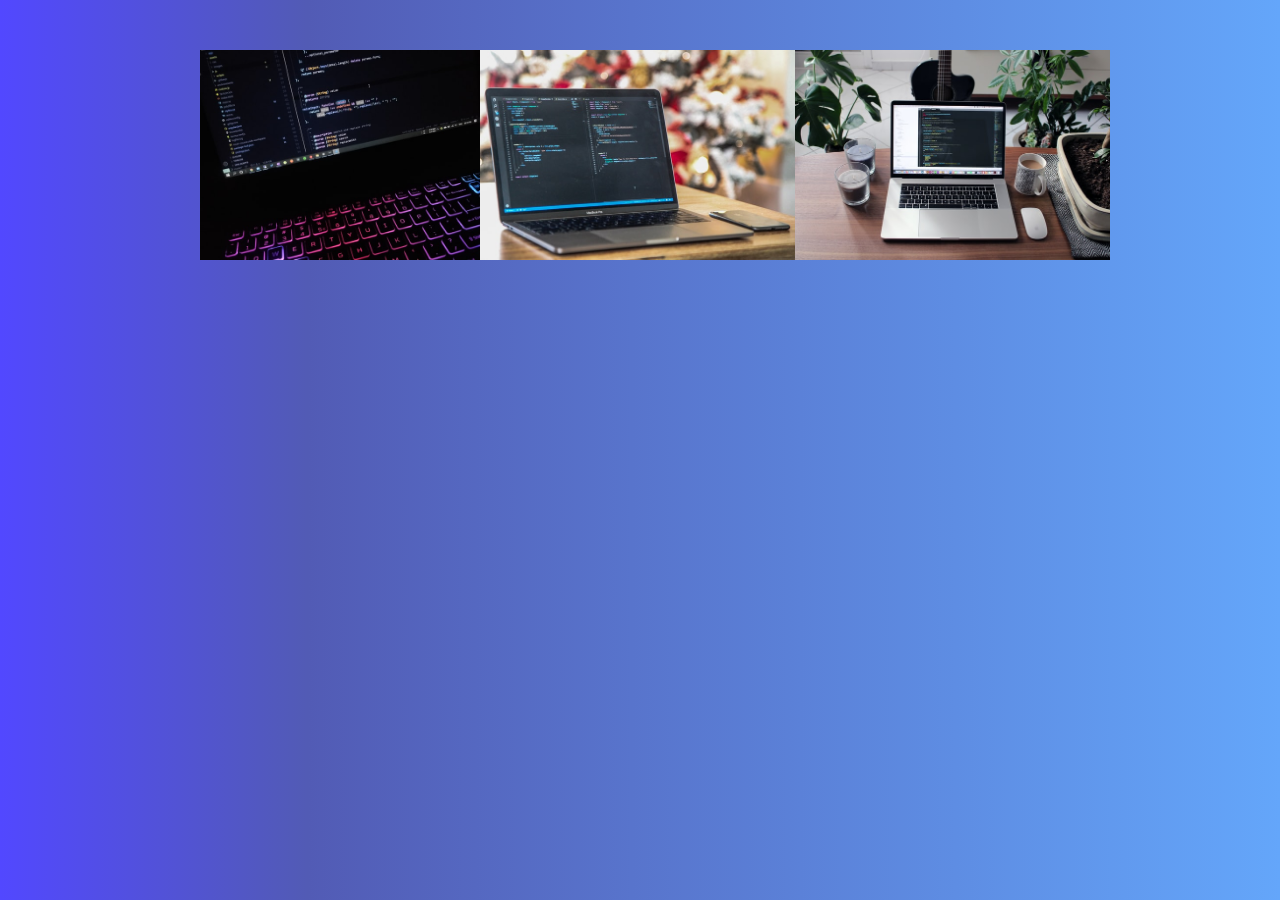
<file: Task-1/index.html>
<!DOCTYPE html>
<html lang="en">

<head>
    <meta charset="UTF-8">
    <meta name="viewport" content="width=device-width, initial-scale=1.0">
    <title>Task-1</title>
    <link rel="stylesheet" href="style.css">
</head>

<body>
    <div class="small-box">
        <img src="small/01.jpg" alt="image" id="first-img" height="210">
        <img src="small/02.jpg" alt="image" id="second-img" height="210">
        <img src="small/03.jpg" alt="image" id="third-img" height="210">
    </div>
    <div class="big-box">
        <img src="big/02.jpg" alt="image" id="second-big-img" height="600px">
        <img src="big/03.jpg" alt="image" id="third-big-img" height="600px">
    </div>

    <script src="script.js"></script>
</body>

</html>
</file>
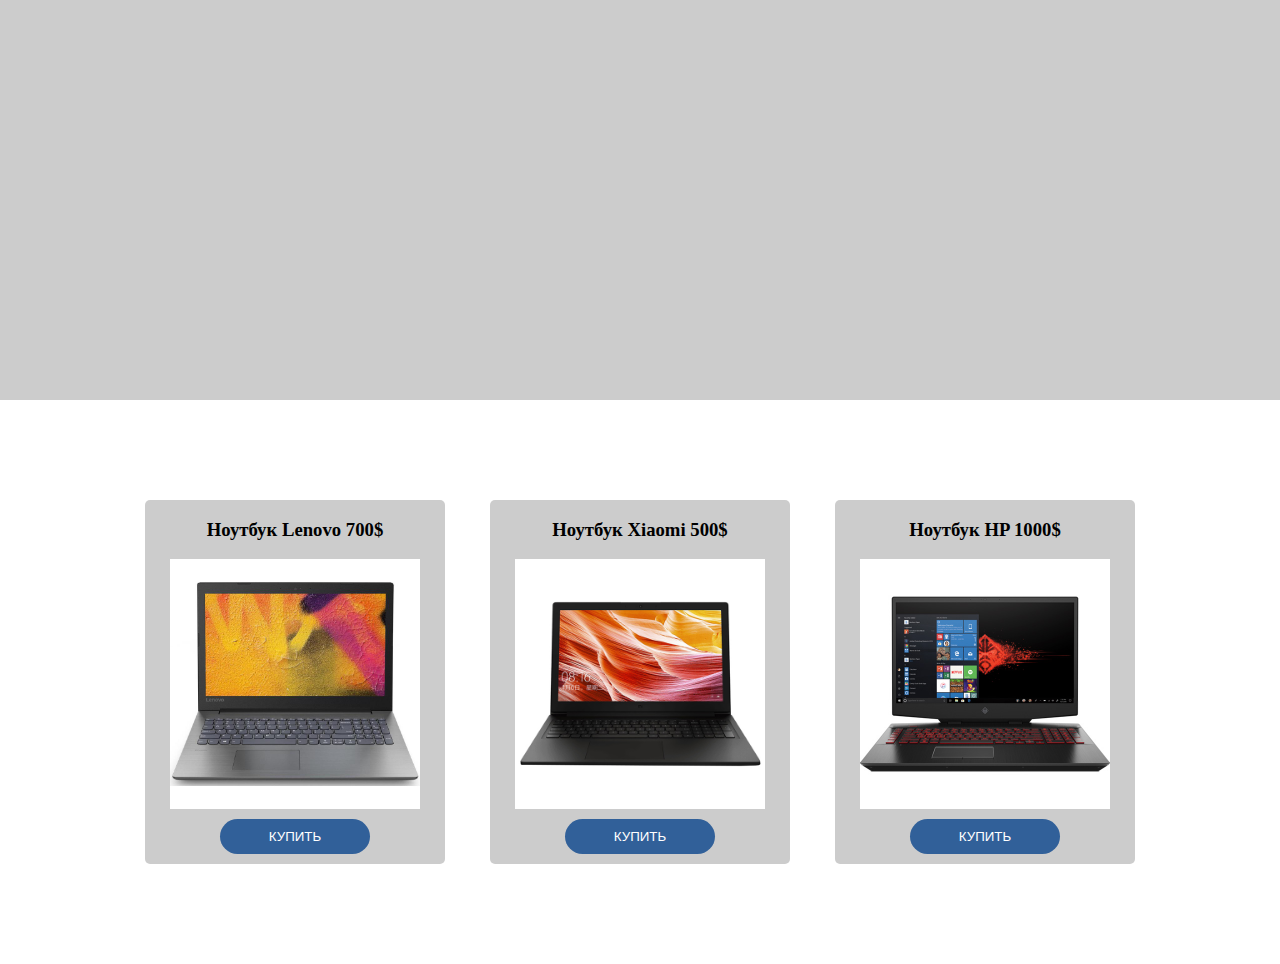
<file: Task-2/1 вариант/index.html>
<!DOCTYPE html>
<html lang="en">

<head>
    <meta charset="UTF-8">
    <meta name="viewport" content="width=device-width, initial-scale=1.0">
    <title>Task-2</title>
    <link rel="stylesheet" href="style.css">
</head>

<body>
    <div class="basket"></div>
    <div class="cards-box">
        <div class="card">
            <h3>Ноутбук Lenovo 700$</h3>
            <img src="img/lenovo.jpg" alt="product_image" class="card-img">
            <button id='lenovo-btn'>купить</button>
        </div>
        <div class="card">
            <h3>Ноутбук Xiaomi 500$</h3>
            <img src="img/Xiaomi.jpg" alt="product_image" class="card-img">
            <button id='xiaomi-btn'>купить</button>
        </div>
        <div class="card">
            <h3>Ноутбук HP 1000$</h3>
            <img src="img/HP.jpg" alt="product_image" class="card-img">
            <button id='hp-btn'>купить</button>
        </div>
    </div>

    <script src="script.js"></script>
</body>

</html>
</file>
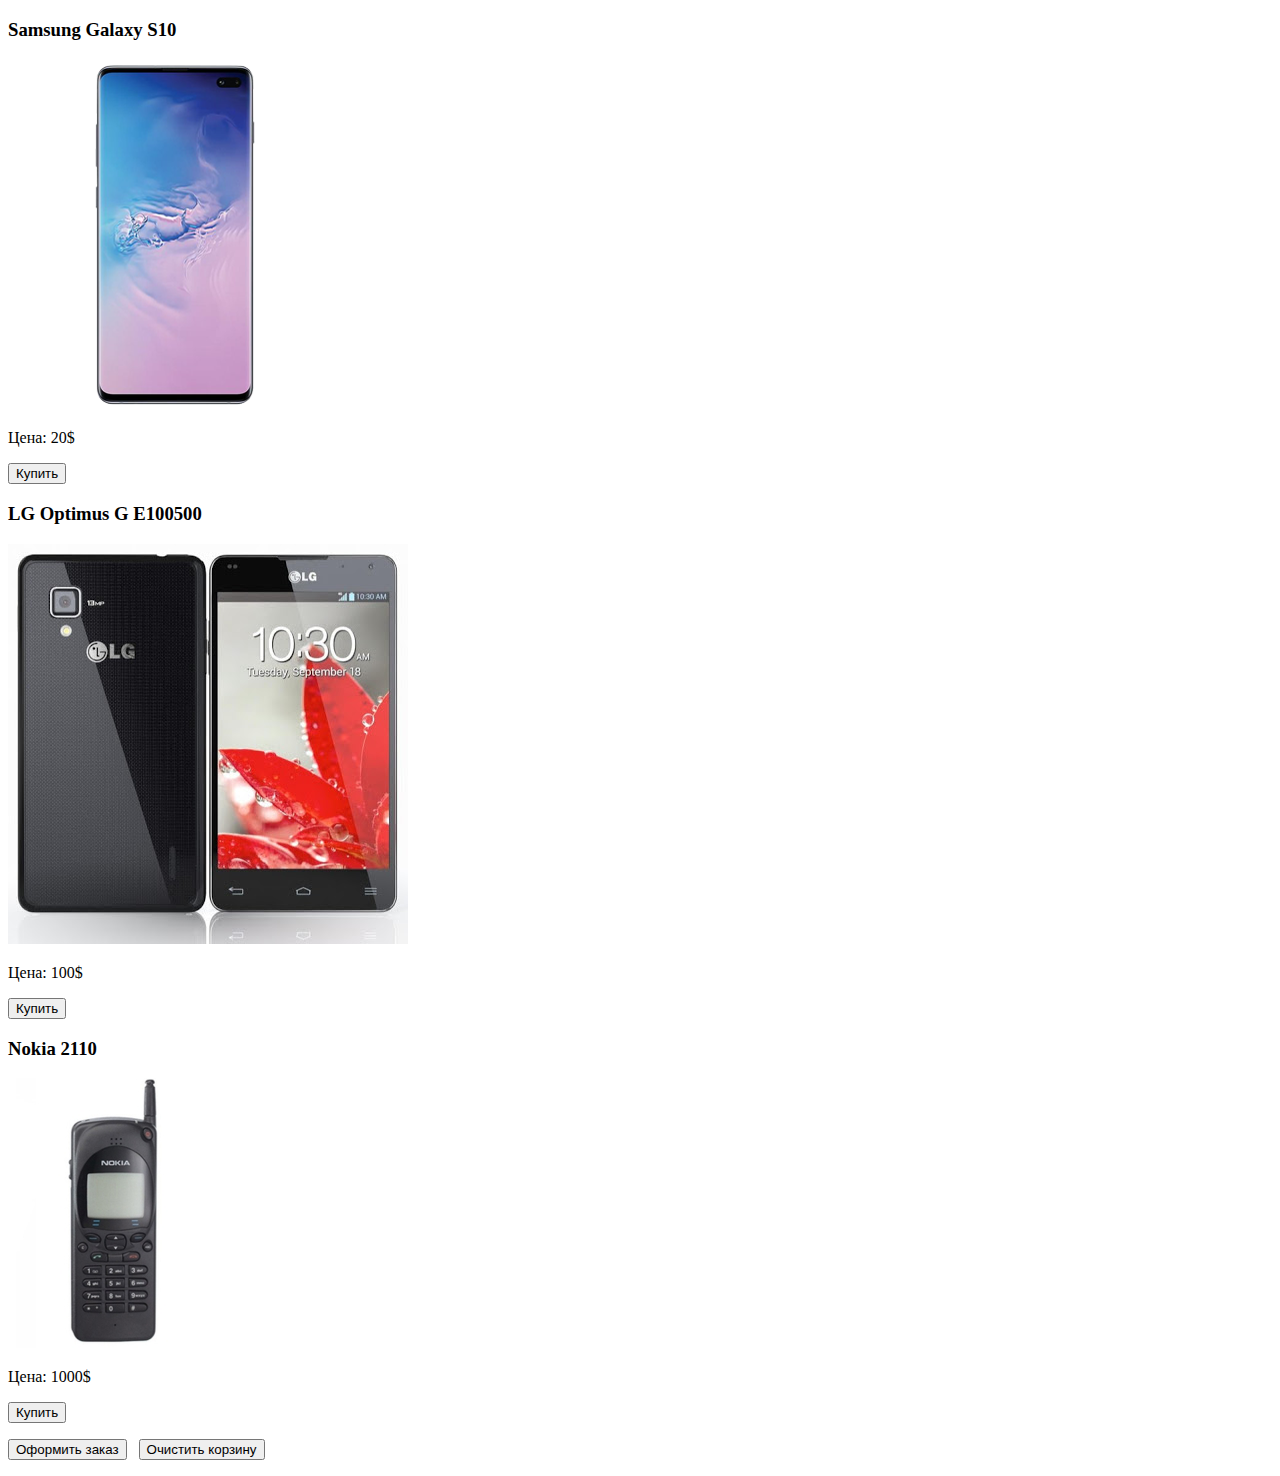
<file: Task-2/2 вариант/index.html>
<!doctype html>
<html>

<head>
	<meta charset="utf-8">
	<meta name="viewport" content="width=device-width, initial-scale=1.0">
	<title>Корзина</title>
	<link rel="stylesheet" href="style.css">
</head>

<body>
	<div id="wrapper">
		<div id="cart_content"></div>
		<div class="cards-box">
			<div class="item_box">
				<h3 class="item_title">Samsung Galaxy S10</h3>
				<img src="img/S10.png" alt="image">
				<p>Цена: <span class="item_price">20</span>$</p>
				<button class="add_item" data-id="7">Купить</button>
			</div>
			<div class="item_box">
				<h3 class="item_title">LG Optimus G E100500</h3>
				<img src="img/LG.jpg" alt="image">
				<p>Цена: <span class="item_price">100</span>$</p>
				<button class="add_item" data-id="2">Купить</button>
			</div>
			<div class="item_box">
				<h3 class="item_title">Nokia 2110</h3>
				<img src="img/nokia.jpg" alt="image">
				<p>Цена: <span class="item_price">1000</span>$</p>
				<button class="add_item" data-id="5">Купить</button>
			</div>
		</div>

		<p><button id="checkout">Оформить заказ</button> &nbsp; <button id="clear_cart">Очистить корзину</button></p>
		
	</div>
	<script src="script.js"></script>
</body>

</html>
</file>
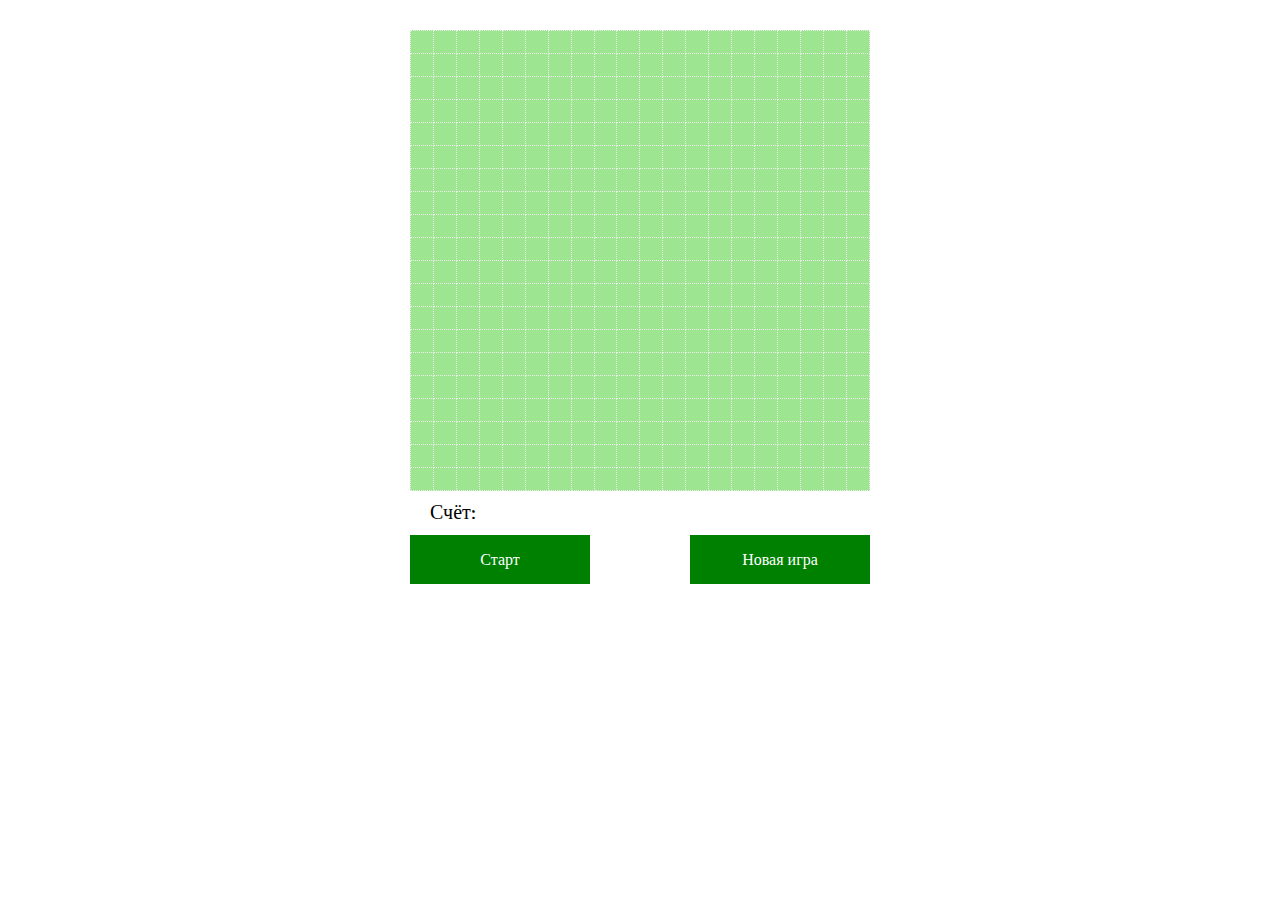
<file: lesson7.html>
<!DOCTYPE html>
<html lang="en">

<head>
    <meta charset="UTF-8">
    <title>Snake</title>
    <link rel="stylesheet" href="lesson7.css">
    <link href="https://fonts.googleapis.com/css2?family=Itim&display=swap" rel="stylesheet">
</head>

<body>
    <div class="wrap">
        <div id="snake-field"></div>
        <p id="game-result">Счёт: <span id="game-score"></span></p>
        <div class="buttons">
            <div id="snake-start">Старт</div>
            <div id="snake-renew">Новая игра</div>
        </div>
    </div>

    <script src="lesson7.js"></script>
</body>

</html>
</file>
<file: Task-1/style.css>
body {
    margin: 0;
    padding: 50px 200px;
    background: rgb(82, 72, 255);
    background: linear-gradient(90deg, rgba(82, 72, 255, 1) 0%, rgba(82, 91, 181, 1) 24%, rgba(100, 166, 250, 1) 100%);
}

.small-box {
    display: flex;
    justify-content: space-around;
    margin: 0 0 50px 0;
}

#first-img:hover {
    filter: brightness(80%);
}

#second-img {
    display: block;
    width: 320px;
    height: 210px;
}

#second-img:hover {
    filter: brightness(80%);
}

#third-img {
    display: block;
    width: 320px;
    height: 210px;
}

#third-img:hover {
    filter: brightness(80%);
}

#second-big-img {
    display: block;
    width: 900px;
    height: 600px;
    margin: 0 auto;
    display: none;
}

#third-big-img {
    display: block;
    width: 900px;
    height: 600px;
    margin: 0 auto;
    display: none;
}
</file>
<file: Task-2/1 вариант/style.css>
body {
    margin: 0;
    padding: 0;
}

p {
    margin: 0 0 10px 0;
    padding: 0;
}

.basket {
    min-height: 200px;
    background-color: #ccc;
    padding: 100px;
}

.cards-box {
    display: flex;
    justify-content: space-evenly;
    padding: 100px;
}

.card {
    width: 300px;
    background-color: #ccc;
    padding: 0 0 10px 0;
    border-radius: 5px;
}

.card:hover {
    box-shadow: 4px 4px 20px -4px #000;
}

h3 {
    text-align: center;
}

.card-img {
    display: block;
    width: 250px;
    height: 250px;
    margin: 10px auto;
}

button {
    display: block;
    margin: 0 auto;
    padding: 10px;
    width: 150px;
    background-color: #316099;
    color: #fff;
    text-transform: uppercase;
    outline: none;
    border: none;
    border-radius: 50px;
}

button:hover {
    color: #316099;
    background-color: #fff;
}

button:active {
    color: #fff;
    background-color:#316099;
}
</file>
<file: Task-2/2 вариант/style.css>

</file>
<file: lesson7.css>
body {
    font-family: 'Itim', cursive;
}

#snake-field {
    display: inline-block;
}

#snake-renew,
#snake-start {
    width: 150px;
    padding: 15px;
    color: white;
    background-color: green;
    text-align: center;
    cursor: pointer;
    float: left;
}

.game-table {
    border-collapse: collapse;
    background-color: #9EE592;
}

td.game-table-cell {
    width: 20px;
    height: 20px;
    border: 1px dotted #eee;
}

.snake-unit {
    background-color: green;
}

.food-unit {
    background-color: red;
}

.bomb-unit {
    background-color: yellow;
}

#game-result {
    text-align: start;
    padding: 0 20px;
    margin: 0 0 10px 0;
    font-size: 20px;
}

#game-score {
    font-size: 25px;
}

.buttons {
    display: flex;
    justify-content: space-between;
}

.wrap {
    margin: 30px auto 0;
    text-align: center;
}
</file>
